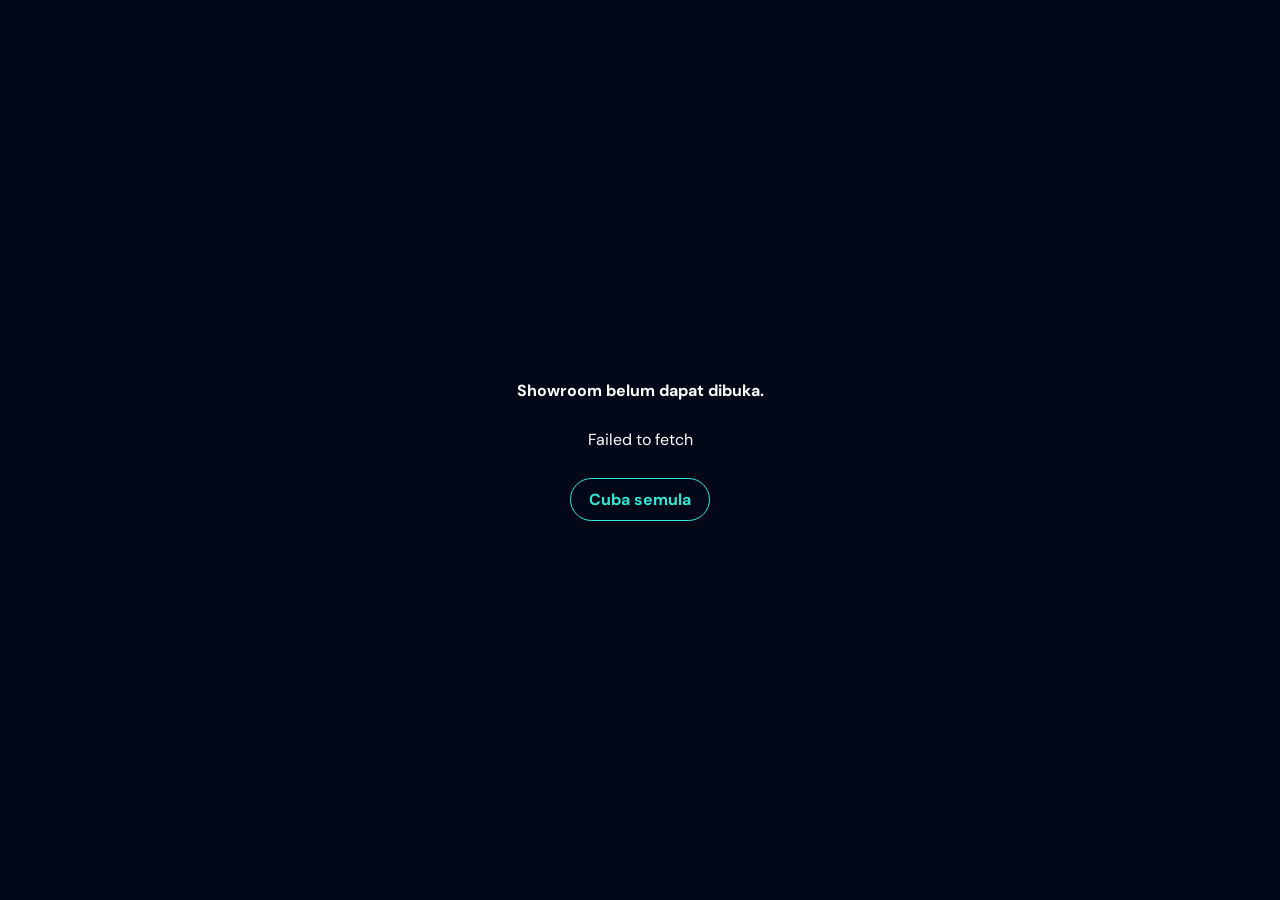
<file: index.html>
<!doctype html>
<html lang="ms">
<head>
  <meta charset="UTF-8">
  <meta name="viewport" content="width=device-width, initial-scale=1">
  <meta name="description" content="Showroom pilihan produk viral daripada Viral Picks MY.">
  <meta name="theme-color" content="#020817">
  <meta name="apple-mobile-web-app-capable" content="yes">
  <meta name="apple-mobile-web-app-status-bar-style" content="black-translucent">
  <meta name="apple-mobile-web-app-title" content="Viral Picks">
  <title>Viral Picks MY | Showroom</title>
  <link rel="manifest" href="app.webmanifest?v=5">
  <link rel="apple-touch-icon" href="assets/icon-192.png">
  <link rel="icon" href="data:image/svg+xml,%3Csvg xmlns='http://www.w3.org/2000/svg' viewBox='0 0 64 64'%3E%3Crect rx='16' width='64' height='64' fill='%23020817'/%3E%3Cpath d='M15 33 27 45 50 18' fill='none' stroke='%23caff21' stroke-width='9' stroke-linecap='round' stroke-linejoin='round'/%3E%3C/svg%3E">
  <link rel="preconnect" href="https://fonts.googleapis.com">
  <link rel="preconnect" href="https://fonts.gstatic.com" crossorigin>
  <link href="https://fonts.googleapis.com/css2?family=DM+Sans:opsz,wght@9..40,400;9..40,500;9..40,600;9..40,700&display=swap" rel="stylesheet">
  <link rel="stylesheet" href="showroom.css?v=5">
</head>
<body>
  <main id="app" class="app-shell"><p class="loading-screen">Sedang membuka showroom…</p></main>
  <script src="config.js?v=3"></script>
  <script src="legacy-images.js?v=4"></script>
  <script src="pwa.js?v=6"></script>
  <script type="module" src="showroom.js?v=5"></script>
</body>
</html>
</file>
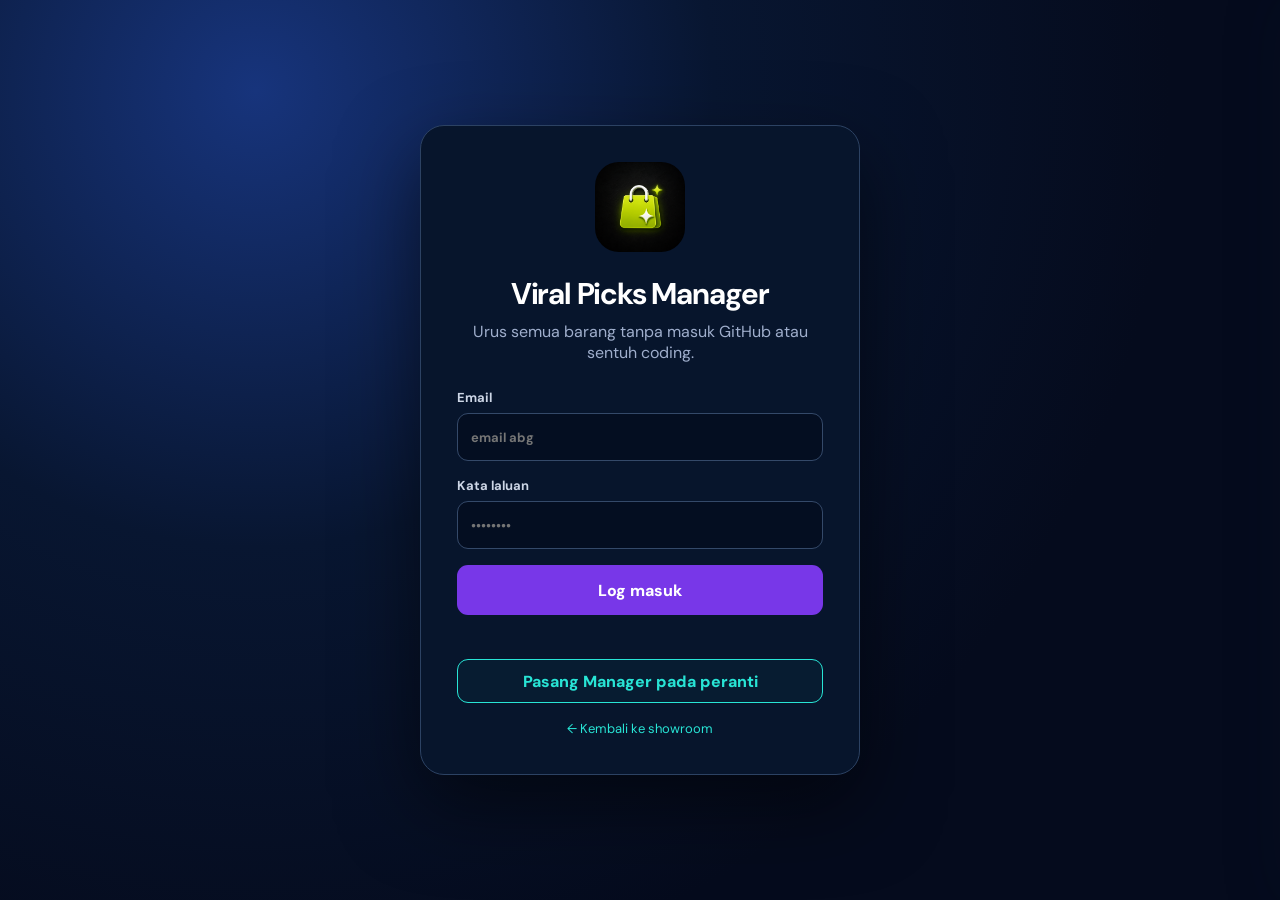
<file: manager.html>
<!doctype html>
<html lang="ms">
<head>
  <meta charset="utf-8">
  <meta name="viewport" content="width=device-width, initial-scale=1">
  <meta name="theme-color" content="#050b1d">
  <meta name="robots" content="noindex,nofollow">
  <meta name="apple-mobile-web-app-capable" content="yes">
  <meta name="apple-mobile-web-app-title" content="VP Manager">
  <title>Viral Picks Manager</title>
  <link rel="manifest" href="manager.webmanifest?v=9">
  <link rel="apple-touch-icon" href="assets/icon-192.png">
  <link rel="preconnect" href="https://fonts.googleapis.com">
  <link rel="preconnect" href="https://fonts.gstatic.com" crossorigin>
  <link href="https://fonts.googleapis.com/css2?family=DM+Sans:wght@400;500;600;700;800&display=swap" rel="stylesheet">
  <link rel="stylesheet" href="styles.css?v=9">
</head>
<body class="manager-body">
  <div class="manager-login" id="login-screen">
    <div class="login-card">
      <img class="login-logo" src="https://mohdnurfaiz90.github.io/viral-picks-my/assets/viral-picks-profile.png" alt="Viral Picks MY">
      <h1>Viral Picks Manager</h1>
      <p>Urus semua barang tanpa masuk GitHub atau sentuh coding.</p>
      <form id="login-form">
        <label>Email<input id="login-email" type="email" autocomplete="username" required placeholder="email abg"></label>
        <label>Kata laluan<input id="login-password" type="password" autocomplete="current-password" required placeholder="••••••••"></label>
        <button type="submit">Log masuk</button>
      </form>
      <button class="demo-entry hidden" id="demo-entry">Buka pratonton Manager</button>
      <p class="login-note" id="login-note"></p>
      <button class="install-manager-button" type="button" data-install-app>Pasang Manager pada peranti</button>
      <a href="index.html">← Kembali ke showroom</a>
    </div>
  </div>

  <div class="manager-app hidden" id="manager-app">
    <aside class="manager-sidebar">
      <div class="manager-brand">
        <img src="https://mohdnurfaiz90.github.io/viral-picks-my/assets/viral-picks-profile.png" alt="">
        <strong>Viral Picks <span>MY</span></strong>
      </div>
      <nav>
        <button class="active" data-nav="products">▣ <span>Semua barang</span></button>
        <a href="index.html" target="_blank" rel="noopener">↗ <span>Lihat showroom</span></a>
      </nav>
      <div class="manager-user">
        <div class="user-avatar">VP</div>
        <div><strong>Manager</strong><small id="manager-email">Viral Picks MY</small></div>
        <button id="logout-button" title="Log keluar">↪</button>
      </div>
    </aside>

    <main class="manager-main">
      <header class="manager-topbar">
        <div><h1>Viral Picks Manager</h1><p>Urus semua barang dengan mudah.</p></div>
        <div class="manager-top-actions"><button class="manager-install-top" type="button" data-install-app>Pasang Manager</button><a href="index.html" target="_blank" rel="noopener">Lihat showroom ↗</a><button class="primary-button" id="add-product">＋ Tambah barang</button></div>
      </header>

      <div class="demo-banner hidden" id="demo-banner"><strong>Mod pratonton setempat.</strong> Perubahan hanya nampak pada peranti ini sehingga storan online diaktifkan.</div>

      <section class="manager-controls">
        <div class="manager-tabs" id="manager-tabs">
          <button class="active" data-platform="Semua">Semua</button>
          <button data-platform="Shopee">Shopee</button>
          <button data-platform="TikTok Shop">TikTok Shop</button>
        </div>
        <label class="manager-search"><span>⌕</span><input id="manager-search" type="search" placeholder="Cari barang"></label>
        <div class="manager-count"><strong id="manager-count">0</strong><span>Produk</span></div>
      </section>

      <section class="product-table-wrap">
        <div class="product-table-head"><span>Produk</span><span>Platform</span><span>Kategori</span><span>Status</span><span>Tindakan</span></div>
        <div id="manager-list"></div>
        <div class="manager-empty hidden" id="manager-empty">Belum ada barang dalam pilihan ini.</div>
      </section>
    </main>
  </div>

  <div class="drawer-backdrop hidden" id="drawer-backdrop"></div>
  <aside class="product-drawer" id="product-drawer" aria-hidden="true">
    <header><div><h2 id="drawer-title">Tambah barang</h2><p id="drawer-subtitle">Tampal link sahaja. Sistem akan cuba isi selebihnya.</p></div><button id="close-drawer" aria-label="Tutup">×</button></header>
    <form id="product-form" novalidate>
      <input id="product-id" type="hidden">
      <div class="smart-link-box">
        <label>Link produk Shopee atau TikTok<input id="product-link" type="url" required placeholder="Tampal link produk di sini..."></label>
        <button type="button" class="smart-fetch-button" id="fetch-product">Cari maklumat automatik</button>
        <div class="smart-fetch-status" id="fetch-status" role="status">Nama, gambar, platform dan kategori akan diisi secara automatik.</div>
      </div>
      <button class="manual-details-toggle" id="manual-details-toggle" type="button">Lihat / ubah maklumat produk</button>
      <div class="autofill-details hidden" id="autofill-details">
        <label>Nama barang<input id="product-name" required maxlength="500" placeholder="Nama produk"></label>
        <div class="form-pair">
          <label>Platform<select id="product-platform" required><option value="Shopee">Shopee</option><option value="TikTok Shop">TikTok Shop</option></select></label>
          <label>Kategori<input id="product-category" required list="category-options" placeholder="Makanan & Minuman"><datalist id="category-options"><option value="Perfume & Wangian Peribadi"><option value="Suplemen & Kesihatan"><option value="Makanan & Minuman"><option value="Beauty, Skincare & Penjagaan Diri"><option value="Home & Living"><option value="Automotif"><option value="Fashion, Outdoor & Aksesori"><option value="Elektronik, Kipas & Gadget"><option value="Beg & Aksesori Wanita"><option value="Lain-lain"></datalist></label>
        </div>
        <fieldset class="image-fieldset">
          <legend>Gambar barang</legend>
          <div class="image-tabs"><button type="button" class="active" data-image-mode="upload">Upload gambar</button><button type="button" data-image-mode="url">Tampal link gambar</button></div>
          <div class="upload-zone" id="upload-zone">
            <input id="product-file" type="file" accept="image/jpeg,image/png,image/webp">
            <div class="upload-icon">▧</div><strong>Pilih gambar barang</strong><span>JPG, PNG atau WEBP · maksimum 5MB</span>
          </div>
          <label class="image-url-field hidden" id="image-url-field">Link gambar<input id="product-image-url" type="url" placeholder="https://..."></label>
          <div class="image-preview hidden" id="image-preview"><img alt="Pratonton gambar"><button type="button" id="remove-image">Buang gambar</button></div>
        </fieldset>
      </div>
      <label class="visibility-toggle"><input id="product-active" type="checkbox" checked><span><strong>Paparkan dalam showroom</strong><small>Matikan untuk sorok sementara.</small></span></label>
      <footer><button type="button" class="secondary-button" id="cancel-product">Batal</button><button type="submit" class="primary-button" id="save-product">Simpan barang</button></footer>
    </form>
  </aside>

  <div class="confirm-modal hidden" id="confirm-modal">
    <div><h2>Buang barang ini?</h2><p>Barang akan dipadam daripada showroom dan Manager.</p><footer><button class="secondary-button" id="cancel-delete">Batal</button><button class="danger-button" id="confirm-delete">Ya, buang</button></footer></div>
  </div>
  <div class="toast" id="toast" role="status"></div>
  <script src="config.js?v=2"></script>
  <script src="legacy-images.js?v=4"></script>
  <script src="pwa.js?v=10"></script>
  <script type="module" src="manager.js?v=11"></script>
</body>
</html>
</file>
<file: showroom.css>
:root {
  --navy-950: #020613;
  --navy-900: #03102a;
  --navy-850: #071936;
  --navy-800: #0a2146;
  --ink: #f8fbff;
  --cream: #fff0d2;
  --muted: #aebbd1;
  --cyan: #21ead6;
  --lime: #caff21;
  --violet: #a45cff;
  --pink: #e74ca9;
  --orange: #ff4b1f;
  --line: rgba(125, 151, 223, .28);
  --panel: rgba(4, 17, 44, .82);
  --shadow: 0 30px 80px rgba(0, 0, 0, .48);
  --font: "DM Sans", system-ui, -apple-system, BlinkMacSystemFont, "Segoe UI", sans-serif;
}

* { box-sizing: border-box; }
.loading-screen,
.load-error { min-height: 100vh; display: grid; place-content: center; gap: 12px; padding: 24px; color: #fff; text-align: center; background: #020817; }
.load-error button { justify-self: center; border: 1px solid #35e7d4; border-radius: 999px; padding: 10px 18px; color: #35e7d4; background: transparent; font: inherit; font-weight: 700; cursor: pointer; }
.home-footer a { color: inherit; text-underline-offset: 3px; }
.home-footer span { margin: 0 6px; }
.install-app-button { display: inline-flex; align-items: center; justify-content: center; gap: .55rem; min-height: 3.15rem; margin-top: 1.1rem; padding: .65rem 1.15rem; border: 1px solid rgba(202,255,33,.72); border-radius: 999px; color: var(--lime); background: rgba(7,25,54,.82); box-shadow: 0 0 22px rgba(202,255,33,.1); font: inherit; font-size: .88rem; font-weight: 800; cursor: pointer; }
.install-app-button:hover { color: #071329; background: var(--lime); }
.install-app-button span { font-size: 1.25rem; line-height: 1; }
.install-help-dialog { width: min(calc(100% - 2rem), 26rem); padding: 0; border: 1px solid rgba(33,234,214,.45); border-radius: 1.5rem; color: #fff; background: #07152d; box-shadow: var(--shadow); }
.install-help-dialog::backdrop { background: rgba(0,5,18,.76); backdrop-filter: blur(5px); }
.install-help-content { padding: 1.6rem; text-align: center; }
.install-help-content img { width: 4.7rem; height: 4.7rem; border: 2px solid var(--cyan); border-radius: 1.25rem; object-fit: cover; }
.install-help-content h2 { margin: .9rem 0 .45rem; color: var(--cream); font-size: 1.35rem; }
.install-help-content p { margin: 0; color: var(--muted); line-height: 1.6; }
.install-help-content button { min-height: 2.8rem; margin-top: 1.2rem; padding: .55rem 1.2rem; border: 0; border-radius: 999px; color: #031329; background: var(--lime); font: inherit; font-weight: 800; cursor: pointer; }
.image-placeholder { width: 100%; height: 100%; display: grid; place-items: center; color: #caff21; background: radial-gradient(circle at 30% 20%, #183b65, #071329 68%); font-size: 13px; font-weight: 800; letter-spacing: .12em; }
html { min-width: 320px; color-scheme: dark; background: var(--navy-950); }
body { min-width: 320px; min-height: 100vh; margin: 0; color: var(--ink); font-family: var(--font); background: var(--navy-950); }
body::before { position: fixed; z-index: -3; inset: 0; content: ""; background: radial-gradient(circle at 15% 0%, rgba(18, 132, 186, .2), transparent 34rem), radial-gradient(circle at 92% 35%, rgba(139, 56, 229, .2), transparent 32rem), linear-gradient(145deg, #020613 0%, #041737 54%, #020818 100%); }
body::after { position: fixed; z-index: -2; inset: 0; content: ""; pointer-events: none; opacity: .3; background-image: radial-gradient(circle, rgba(66, 174, 220, .55) 1px, transparent 1.5px); background-size: 26px 26px; mask-image: linear-gradient(110deg, #000 0, transparent 22%, transparent 78%, #000 100%); }
button, input { font: inherit; }
button { cursor: pointer; }
a { color: inherit; }
.app-shell { width: 100%; min-height: 100vh; }

/* Home showroom */
.home { position: relative; isolation: isolate; width: min(calc(100% - 2rem), 92rem); min-height: calc(100vh - 2rem); margin: 1rem auto; padding: clamp(1.25rem, 3vw, 3.25rem); overflow: hidden; border: 1px solid rgba(130, 145, 222, .42); border-radius: 2rem; background: linear-gradient(145deg, rgba(4, 20, 50, .98), rgba(2, 11, 31, .97)); box-shadow: inset 0 1px rgba(255,255,255,.08), var(--shadow); }
.home::before { position: absolute; z-index: -2; top: -16rem; left: -14rem; width: 32rem; height: 44rem; border: 3rem solid rgba(22, 225, 204, .78); border-right-color: rgba(190, 255, 32, .88); border-bottom-color: rgba(123, 73, 255, .76); border-radius: 48%; content: ""; opacity: .55; transform: rotate(25deg); filter: drop-shadow(0 0 16px rgba(35,226,213,.14)); }
.home::after { position: absolute; z-index: -2; right: -12rem; bottom: -17rem; width: 46rem; height: 22rem; border: 1.6rem solid rgba(123, 73, 255, .55); border-top-color: rgba(35, 226, 213, .52); border-radius: 50%; content: ""; transform: rotate(-12deg); }
.leaf { position: absolute; z-index: -1; width: 22rem; height: 22rem; border: 1px solid rgba(33, 234, 214, .12); border-radius: 65% 0 65% 0; transform: rotate(35deg); }
.leaf::before, .leaf::after { position: absolute; inset: 11% 48%; width: 1px; content: ""; background: rgba(33, 234, 214, .13); transform: rotate(35deg); }
.leaf::after { inset: 50% 12%; width: auto; height: 1px; }
.leaf-left { left: 2%; bottom: 5%; }.leaf-right { top: 2%; right: 4%; border-color: rgba(164,92,255,.16); transform: rotate(210deg); }
.home-main { display: grid; grid-template-columns: minmax(0, 1.02fr) minmax(24rem, .98fr); min-height: min(67vh, 46rem); gap: 1.25rem; align-items: center; }
.hero-copy { z-index: 2; max-width: 42rem; padding-left: clamp(0rem, 4vw, 5rem); }
.profile-mark { display: inline-grid; width: clamp(6.2rem, 9vw, 8.4rem); aspect-ratio: 1; padding: .28rem; place-items: center; border-radius: 50%; background: linear-gradient(135deg, var(--violet), var(--cyan), var(--lime)); box-shadow: 0 0 28px rgba(33,234,214,.18), 0 0 46px rgba(164,92,255,.14); }
.profile-mark img { width: 100%; height: 100%; padding: .24rem; border-radius: inherit; object-fit: cover; background: #060b16; }
.brand-title { margin: 1.5rem 0 .45rem; font-size: clamp(3rem, 6.4vw, 6.3rem); line-height: .96; letter-spacing: -.075em; }
.brand-title .plain { color: #fff; }.brand-title .gradient { margin-left: .12em; color: transparent; background: linear-gradient(95deg, var(--lime), var(--cyan) 42%, var(--violet) 78%, var(--pink)); -webkit-background-clip: text; background-clip: text; }
.title-stroke { display: block; width: 11rem; height: .45rem; margin: .75rem 0 1.55rem 10rem; border-radius: 100%; background: linear-gradient(90deg, var(--violet), var(--cyan)); transform: rotate(-4deg); }
.hero-lead { max-width: 34rem; margin: 0; color: var(--cream); font-size: clamp(1.25rem, 2vw, 1.85rem); font-weight: 700; line-height: 1.35; }
.platform-list { display: grid; grid-template-columns: 1fr 1fr; gap: 1rem; margin-top: 2.2rem; }
.platform-button { display: grid; grid-template-columns: 3.2rem minmax(0,1fr) 2.7rem; align-items: center; min-height: 6.5rem; gap: .7rem; padding: .8rem 1rem; border: 2px solid var(--cyan); border-radius: 1.35rem; color: #fff; text-align: left; background: rgba(1,7,16,.88); box-shadow: 0 0 24px rgba(33,234,214,.15), inset 0 1px rgba(255,255,255,.06); transition: transform 180ms ease, box-shadow 180ms ease, border-color 180ms ease; }
.platform-button[data-platform="shopee"] { border-color: #ff7351; background: linear-gradient(110deg, #cb2e10, var(--orange)); box-shadow: 0 0 26px rgba(255,75,31,.2), inset 0 1px rgba(255,255,255,.2); }
.platform-button:hover { border-color: #fff; box-shadow: 0 0 38px rgba(33,234,214,.3); transform: translateY(-4px) scale(1.01); }
.platform-button[data-platform="shopee"]:hover { box-shadow: 0 0 38px rgba(255,75,31,.32); }
.platform-icon { display: grid; width: 3.1rem; aspect-ratio: 1; place-items: center; color: #fff; }
.platform-icon svg { width: 2.5rem; height: 2.5rem; }
.platform-label { display: block; font-size: clamp(1.05rem, 1.5vw, 1.48rem); font-weight: 800; letter-spacing: -.035em; white-space: nowrap; }
.platform-note { display: block; margin-top: .18rem; color: var(--muted); font-size: .78rem; font-weight: 500; }
.platform-button[data-platform="shopee"] .platform-note { color: rgba(255,255,255,.78); }
.chevron { display: grid; width: 2.55rem; aspect-ratio: 1; place-items: center; border-radius: 50%; color: #03202b; background: var(--cyan); font-size: 2rem; font-weight: 500; line-height: 1; }
.platform-button[data-platform="shopee"] .chevron { color: var(--orange); background: #fff; }
.hero-visual { position: relative; align-self: stretch; min-height: 34rem; }
.hero-visual img { position: absolute; top: 50%; right: -9%; width: min(58vw, 60rem); max-width: none; transform: translateY(-50%); mix-blend-mode: screen; filter: drop-shadow(0 26px 30px rgba(0,0,0,.45)); }
.spark { position: absolute; z-index: 2; color: var(--lime); font-size: 2rem; text-shadow: 0 0 16px currentColor; }.spark-a { top: 12%; left: 3%; }.spark-b { top: 28%; right: 6%; color: var(--violet); }.spark-c { bottom: 19%; left: 13%; color: var(--cyan); }
.guide { position: relative; margin-top: .5rem; padding: 2rem 1rem .6rem; border-top: 1px solid rgba(111,127,210,.35); }
.guide h2 { margin: 0 0 1.8rem; color: var(--cream); text-align: center; font-size: clamp(1.25rem, 2.2vw, 1.8rem); }
.guide-grid { display: grid; grid-template-columns: repeat(3, 1fr); max-width: 58rem; margin: auto; gap: 2rem; }
.guide-item { position: relative; text-align: center; }
.guide-item:not(:last-child)::after { position: absolute; top: 2.9rem; left: calc(50% + 3.5rem); width: calc(100% - 7rem); border-top: 2px dashed var(--cyan); content: ""; opacity: .7; }
.guide-item:nth-child(2)::after { border-color: var(--violet); }
.guide-icon { display: grid; width: 6.2rem; aspect-ratio: 1; margin: 0 auto .8rem; place-items: center; border: 1px solid rgba(117,140,209,.35); border-radius: 50%; color: var(--lime); background: rgba(10,28,64,.78); box-shadow: inset 0 1px rgba(255,255,255,.08); }
.guide-icon svg { width: 3rem; height: 3rem; fill: none; stroke: currentColor; stroke-linecap: round; stroke-linejoin: round; stroke-width: 1.8; }
.guide-item:nth-child(2) .guide-icon, .guide-item:nth-child(2) strong { color: var(--violet); }.guide-item:nth-child(3) .guide-icon, .guide-item:nth-child(3) strong { color: var(--lime); }.guide-item:first-child strong { color: var(--cyan); }
.guide-item strong { display: block; font-size: 1.05rem; }.guide-item p { max-width: 13rem; margin: .35rem auto 0; color: var(--muted); font-size: .82rem; line-height: 1.45; }
.home-footer { margin: 1.6rem 0 0; color: #7182a7; text-align: center; font-size: .78rem; }

/* Inner catalogue */
.catalogue { position: relative; isolation: isolate; width: min(calc(100% - 2rem), 92rem); min-height: calc(100vh - 2rem); margin: 1rem auto; overflow: hidden; border: 1px solid rgba(130,145,222,.4); border-radius: 2rem; background: linear-gradient(145deg, rgba(4,20,50,.98), rgba(2,11,31,.98)); box-shadow: var(--shadow); }
.catalogue::before { position: absolute; z-index: -1; top: -12rem; right: -10rem; width: 31rem; aspect-ratio: 1; border: 2rem solid rgba(164,92,255,.15); border-radius: 45%; content: ""; transform: rotate(24deg); }
.catalogue-top { display: flex; align-items: center; justify-content: space-between; gap: 1rem; padding: 1.1rem 1.5rem; border-bottom: 1px solid var(--line); background: rgba(3,12,32,.75); backdrop-filter: blur(14px); }
.mini-brand { display: flex; align-items: center; gap: .75rem; }.mini-brand img { width: 3rem; height: 3rem; padding: .12rem; border: 2px solid var(--cyan); border-radius: 50%; object-fit: cover; }.mini-brand strong { font-size: 1.05rem; }.mini-brand span { display: block; color: var(--muted); font-size: .72rem; }
.back-button { display: inline-flex; align-items: center; gap: .55rem; padding: .7rem .95rem; border: 1px solid var(--line); border-radius: 999px; color: #fff; background: rgba(255,255,255,.04); font-weight: 700; }.back-button:hover { border-color: var(--cyan); color: var(--cyan); }.back-button svg { width: 1.25rem; height: 1.25rem; fill: none; stroke: currentColor; stroke-width: 2; }
.catalogue-body { display: grid; grid-template-columns: 17rem minmax(0,1fr); }
.sidebar { padding: 2rem 1.2rem; border-right: 1px solid var(--line); background: rgba(3,11,30,.5); }
.sidebar h2 { margin: 0 0 1rem; color: var(--cream); font-size: 1rem; text-transform: uppercase; letter-spacing: .12em; }
.category-list { display: grid; gap: .55rem; }
.category-button { display: flex; align-items: center; width: 100%; gap: .7rem; padding: .78rem .8rem; border: 1px solid transparent; border-radius: .8rem; color: var(--muted); text-align: left; background: transparent; transition: all 160ms ease; }
.category-button:hover { color: #fff; background: rgba(255,255,255,.045); }.category-button[aria-pressed="true"] { border-color: rgba(33,234,214,.6); color: var(--cyan); background: rgba(33,234,214,.09); box-shadow: 0 0 20px rgba(33,234,214,.08); }
.shopee-theme .category-button[aria-pressed="true"] { border-color: rgba(255,75,31,.72); color: #ff8c6f; background: rgba(255,75,31,.1); }
.category-dot { display: grid; width: 1.7rem; aspect-ratio: 1; flex: 0 0 auto; place-items: center; border-radius: 50%; color: currentColor; background: rgba(255,255,255,.06); font-size: .72rem; }
.catalogue-main { min-width: 0; padding: clamp(1.4rem, 3.2vw, 3rem); }
.catalogue-heading { display: grid; grid-template-columns: minmax(0,1fr) auto; align-items: end; gap: 1.5rem; }
.eyebrow { margin: 0 0 .55rem; color: var(--cyan); font-size: .76rem; font-weight: 800; letter-spacing: .16em; text-transform: uppercase; }.shopee-theme .eyebrow { color: #ff8c6f; }
.catalogue-heading h1 { margin: 0; font-size: clamp(2.3rem, 5vw, 4.7rem); line-height: .98; letter-spacing: -.065em; }.catalogue-heading h1 span { color: transparent; background: linear-gradient(95deg, var(--lime), var(--cyan), var(--violet)); -webkit-background-clip: text; background-clip: text; }.shopee-theme .catalogue-heading h1 span { background: linear-gradient(95deg, #ffbe39, #ff5a25, #ff87b7); -webkit-background-clip: text; background-clip: text; }
.catalogue-heading p { max-width: 44rem; margin: .85rem 0 0; color: var(--muted); line-height: 1.55; }.product-count { display: grid; width: 7rem; aspect-ratio: 1; place-items: center; border: 1px solid rgba(33,234,214,.45); border-radius: 50%; color: var(--cyan); background: rgba(33,234,214,.06); text-align: center; }.product-count strong { display: block; font-size: 1.8rem; line-height: 1; }.product-count small { display: block; margin-top: .25rem; color: var(--muted); font-size: .68rem; text-transform: uppercase; }.shopee-theme .product-count { border-color: rgba(255,75,31,.5); color: #ff8c6f; }
.search-block { margin-top: 2rem; }.search-block label { display: block; margin-bottom: .65rem; color: var(--cream); font-weight: 700; }
.search-field { display: flex; align-items: center; gap: .85rem; min-height: 4.3rem; padding: 0 1.1rem; border: 1px solid rgba(33,234,214,.7); border-radius: 1rem; background: rgba(2,8,22,.8); box-shadow: 0 0 25px rgba(33,234,214,.07); }.shopee-theme .search-field { border-color: rgba(255,75,31,.72); box-shadow: 0 0 25px rgba(255,75,31,.07); }.search-field:focus-within { box-shadow: 0 0 0 4px rgba(33,234,214,.12); }.shopee-theme .search-field:focus-within { box-shadow: 0 0 0 4px rgba(255,75,31,.14); }
.search-icon { display: grid; color: var(--lime); }.search-icon svg { width: 1.55rem; height: 1.55rem; fill: none; stroke: currentColor; stroke-width: 2; }.search-field input { width: 100%; height: 4rem; border: 0; outline: 0; color: #fff; background: transparent; }.search-field input::placeholder { color: #70809f; }
.result-summary { margin: 1rem 0; color: var(--muted); font-size: .86rem; }
.table-wrap { overflow: hidden; border: 1px solid var(--line); border-radius: 1.2rem; background: rgba(2,9,24,.65); }.product-table { width: 100%; border-collapse: collapse; }.product-table th { padding: .95rem 1rem; color: #8192b2; text-align: left; background: rgba(255,255,255,.035); font-size: .72rem; letter-spacing: .1em; text-transform: uppercase; }.product-table td { padding: 1rem; border-top: 1px solid rgba(117,139,204,.15); vertical-align: middle; }.product-table tbody tr:hover { background: rgba(33,234,214,.035); }
.number-chip { display: grid; width: 2.5rem; aspect-ratio: 1; place-items: center; border: 1px solid rgba(33,234,214,.36); border-radius: .7rem; color: var(--cyan); background: rgba(33,234,214,.06); font-weight: 800; }.shopee-theme .number-chip { border-color: rgba(255,75,31,.45); color: #ff8c6f; }
.product-info { display: flex; align-items: center; min-width: 0; gap: 1rem; }.product-image { width: 7.25rem; height: 7.25rem; flex: 0 0 7.25rem; overflow: hidden; border: 1px solid rgba(255,255,255,.11); border-radius: 1rem; background: #fff; }.product-image img { width: 100%; height: 100%; object-fit: contain; }.product-name { display: -webkit-box; overflow: hidden; color: #fff; font-size: 1rem; font-weight: 700; line-height: 1.4; -webkit-box-orient: vertical; -webkit-line-clamp: 3; }.product-sub { display: block; margin-top: .35rem; color: #8392ae; font-size: .78rem; }
.view-product { display: inline-flex; min-height: 2.75rem; align-items: center; justify-content: center; padding: .45rem .85rem; border: 1px solid var(--cyan); border-radius: .75rem; color: var(--cyan); font-weight: 800; text-decoration: none; white-space: nowrap; transition: all 160ms ease; }.view-product:hover { color: #01101c; background: var(--cyan); box-shadow: 0 0 20px rgba(33,234,214,.25); }.shopee-theme .view-product { border-color: #ff7756; color: #ff8c6f; }.shopee-theme .view-product:hover { color: #fff; background: var(--orange); }
.empty-state { padding: 4rem 1rem !important; color: var(--muted); text-align: center; }.empty-state strong { display: block; margin-bottom: .5rem; color: #fff; font-size: 1.2rem; }
.help-note { display: flex; align-items: flex-start; gap: 1rem; margin-top: 1.3rem; padding: 1.15rem; border: 1px solid rgba(164,92,255,.3); border-radius: 1rem; background: rgba(164,92,255,.055); }.help-icon { display: grid; width: 2.5rem; aspect-ratio: 1; flex: 0 0 auto; place-items: center; border-radius: 50%; color: #081229; background: linear-gradient(135deg, var(--cyan), var(--lime)); font-weight: 900; }.help-note h2 { margin: .05rem 0 .3rem; color: var(--cream); font-size: 1rem; }.help-note p { margin: 0; color: var(--muted); font-size: .86rem; line-height: 1.5; }.help-note strong { color: var(--cyan); }

button:focus-visible, a:focus-visible, input:focus-visible { outline: 3px solid var(--lime); outline-offset: 4px; }

@media (max-width: 1040px) {
  .home-main { grid-template-columns: minmax(0,1fr) minmax(19rem,.8fr); }.hero-copy { padding-left: 0; }.hero-visual img { right: -23%; width: 64rem; }.platform-list { grid-template-columns: 1fr; max-width: 31rem; }.catalogue-body { grid-template-columns: 14rem minmax(0,1fr); }.product-table th:nth-child(3), .product-table td:nth-child(3) { display: none; }
}

@media (min-width: 1041px) and (max-width: 1320px) {
  .platform-button { grid-template-columns: 2.7rem minmax(0,1fr) 2.25rem; padding-inline: .7rem; }
  .platform-icon { width: 2.65rem; }
  .platform-label { font-size: 1rem; }
  .platform-note { font-size: .7rem; }
  .chevron { width: 2.2rem; font-size: 1.7rem; }
}

@media (max-width: 760px) {
  .home, .catalogue { width: calc(100% - .75rem); min-height: calc(100vh - .75rem); margin: .375rem auto; border-radius: 1.55rem; }.home { padding: 1.35rem 1rem 1.2rem; }.home::before { top: -25rem; left: -21rem; opacity: .36; }.home::after { right: -26rem; bottom: -12rem; opacity: .35; }.leaf { width: 15rem; height: 15rem; }.home-main { display: flex; min-height: 0; flex-direction: column; gap: 0; }.hero-copy { width: 100%; text-align: center; }.profile-mark { width: 6.35rem; }.brand-title { margin-top: 1rem; font-size: clamp(2.65rem, 13.5vw, 4rem); }.title-stroke { width: 7rem; height: .28rem; margin: .55rem auto 1rem; }.hero-lead { max-width: 21rem; margin-inline: auto; font-size: 1.05rem; }.platform-list { gap: .75rem; margin-top: 1.4rem; }.platform-button { min-height: 4.8rem; grid-template-columns: 2.7rem minmax(0,1fr) 2.2rem; border-radius: 1rem; }.platform-icon { width: 2.6rem; }.platform-icon svg { width: 2.1rem; height: 2.1rem; }.platform-label { font-size: 1.15rem; }.platform-note { display: none; }.chevron { width: 2.15rem; font-size: 1.65rem; }.hero-visual { width: 100%; min-height: 16rem; margin-top: .35rem; }.hero-visual img { top: 45%; right: -16%; width: 42rem; }.spark-a { top: 12%; left: 8%; }.spark-b { right: 7%; }.guide { margin-top: -.5rem; padding: 1.1rem 0 .2rem; }.guide h2 { margin-bottom: 1.2rem; font-size: 1.1rem; }.guide-grid { gap: .25rem; }.guide-icon { width: 3.55rem; margin-bottom: .5rem; }.guide-icon svg { width: 1.8rem; height: 1.8rem; }.guide-item:not(:last-child)::after { top: 1.75rem; left: calc(50% + 2.1rem); width: calc(100% - 4.2rem); }.guide-item p { display: none; }.guide-item strong { font-size: .82rem; }.home-footer { margin-top: 1.2rem; }
  .catalogue-top { padding: .85rem; }.mini-brand img { width: 2.55rem; height: 2.55rem; }.mini-brand span { display: none; }.back-button { padding: .6rem .75rem; font-size: .78rem; }.catalogue-body { display: block; }.sidebar { padding: .9rem; border: 0; border-bottom: 1px solid var(--line); }.sidebar h2 { margin-bottom: .65rem; font-size: .74rem; }.category-list { display: flex; gap: .45rem; padding-bottom: .2rem; overflow-x: auto; scrollbar-width: thin; }.category-button { width: auto; min-width: max-content; padding: .6rem .72rem; }.category-dot { width: 1.45rem; }.catalogue-main { padding: 1.2rem .9rem 2rem; }.catalogue-heading { grid-template-columns: 1fr; }.catalogue-heading h1 { font-size: 2.5rem; }.catalogue-heading p { font-size: .88rem; }.product-count { display: none; }.search-block { margin-top: 1.25rem; }.search-field { min-height: 3.7rem; }.search-field input { height: 3.5rem; }.table-wrap { border: 0; overflow: visible; background: transparent; }.product-table, .product-table tbody, .product-table tr, .product-table td { display: block; width: 100%; }.product-table thead { display: none; }.product-table tbody { display: grid; gap: .8rem; }.product-table tr { position: relative; padding: .75rem; border: 1px solid var(--line); border-radius: 1rem; background: rgba(2,9,24,.72); }.product-table td { padding: 0; border: 0; }.product-table td:first-child { position: absolute; z-index: 2; top: .45rem; left: .45rem; width: auto; }.number-chip { width: 2rem; border-radius: .55rem; background: rgba(2,10,26,.9); font-size: .75rem; }.product-info { display: grid; grid-template-columns: 7.5rem minmax(0,1fr); gap: .8rem; }.product-image { width: 7.5rem; height: 7.5rem; }.product-name { font-size: .9rem; -webkit-line-clamp: 4; }.product-table td:last-child { margin-top: .65rem; }.view-product { width: 100%; }.help-note { margin-top: 1rem; }
}

@media (prefers-reduced-motion: reduce) { *, *::before, *::after { scroll-behavior: auto !important; transition-duration: .01ms !important; } }
</file>
<file: styles.css>
:root{--navy:#050b1d;--navy-2:#09142f;--ink:#10182b;--muted:#687189;--line:#e4e7ef;--white:#fff;--lime:#b9ff22;--cyan:#28e4d5;--purple:#7837e8;--pink:#c748d8;--shopee:#ee4d2d;--success:#138b50;--danger:#d92d20;font-family:"DM Sans",system-ui,sans-serif;color:var(--ink)}*{box-sizing:border-box}body{margin:0}button,input,select{font:inherit}button,a{touch-action:manipulation}.hidden{display:none!important}
.store-body{min-width:320px;background:radial-gradient(circle at 50% -10%,#152866 0,#071129 35%,var(--navy) 65%);color:#fff;min-height:100vh}.store-shell{width:min(100%,720px);margin:auto;padding:32px 26px 20px;min-height:100vh;position:relative}.store-header{padding:18px 0 24px}.brand-lockup{display:flex;align-items:center;gap:18px}.brand-logo{width:92px;height:92px;border-radius:24px;object-fit:cover;box-shadow:0 0 30px #22e4d233}.brand-lockup h1{font-size:clamp(30px,7vw,52px);line-height:1;margin:0 0 10px;letter-spacing:-.045em}.brand-lockup h1 span,.store-footer strong span{color:var(--lime)}.brand-lockup h1 em,.store-footer strong em{font-style:normal;color:var(--pink)}.brand-lockup p{margin:0;color:#c7cfe0;font-size:16px}.store-tools{display:grid;gap:16px}.search-box{height:58px;border:1px solid #7651a8;border-right-color:var(--cyan);border-radius:18px;display:flex;align-items:center;padding:0 18px;background:#060d22;box-shadow:inset 0 0 0 1px #ffffff08}.search-box svg{width:24px;fill:none;stroke:#fff;stroke-width:1.7}.search-box input{flex:1;border:0;outline:0;background:none;color:#fff;font-size:17px;padding:0 12px}.search-box input::placeholder{color:#929bb1}.platform-switch{display:grid;grid-template-columns:.65fr 1fr 1fr;gap:10px}.platform-switch button,.category-rail button{border:1px solid #2b395a;background:#09132d;color:#dce3f3;border-radius:14px;font-weight:700;cursor:pointer}.platform-switch button{height:52px;display:flex;align-items:center;justify-content:center;gap:9px}.platform-switch button.active{border-color:var(--cyan);color:var(--cyan);box-shadow:0 0 20px #28e4d516}.platform-switch button[data-platform="Shopee"].active{border-color:var(--shopee);background:var(--shopee);color:#fff}.platform-dot{display:grid;place-items:center;width:25px;height:25px;border-radius:7px;font-weight:800}.platform-dot.shopee{color:#fff;background:var(--shopee)}.platform-dot.tiktok{color:#fff;background:#06101f;text-shadow:-2px 0 #23dfda,2px 0 #ff3c72}.category-rail{display:flex;gap:9px;overflow-x:auto;padding:2px 0 4px;scrollbar-width:none}.category-rail::-webkit-scrollbar{display:none}.category-rail button{white-space:nowrap;padding:11px 17px}.category-rail button.active{color:var(--cyan);border-color:var(--cyan);background:#08182d}.store-section-head{display:flex;justify-content:space-between;align-items:end;margin:30px 2px 15px}.store-section-head h2{font-size:21px;margin:0}.store-section-head span{color:#9ca7bd;font-size:13px}.product-grid{display:grid;grid-template-columns:repeat(2,minmax(0,1fr));gap:14px}.product-card{min-width:0;border:1px solid #243556;border-radius:18px;background:#081329;overflow:hidden;box-shadow:0 18px 40px #0003;display:flex;flex-direction:column}.product-image{aspect-ratio:1.25;background:#111b31;overflow:hidden}.product-image img{display:block;width:100%;height:100%;object-fit:cover}.product-image .fallback{height:100%;display:grid;place-items:center;color:#53617c;font-size:44px}.product-content{padding:14px;display:flex;flex:1;flex-direction:column}.product-meta{display:flex;align-items:center;gap:8px;color:#acb6cc;font-size:12px;margin-bottom:6px}.product-meta .platform-dot{width:22px;height:22px;font-size:11px}.product-content h3{font-size:16px;line-height:1.3;margin:0 0 14px;color:#fff}.product-link{margin-top:auto;height:42px;border:1px solid var(--cyan);border-radius:11px;color:#fff;display:flex;align-items:center;justify-content:center;text-decoration:none;font-weight:700;font-size:14px;transition:.2s}.product-link:hover{background:var(--cyan);color:#04101d}.empty-state{text-align:center;border:1px dashed #334363;border-radius:22px;padding:44px 20px;margin:14px 0;background:#081329}.empty-icon{font-size:48px;color:var(--cyan)}.empty-state h2{margin:8px 0}.empty-state p{color:#98a4bb}.empty-state button{border:1px solid var(--cyan);background:none;color:#fff;border-radius:11px;padding:11px 24px}.store-footer{text-align:center;color:#929db3;border-top:1px solid #1e2c49;margin-top:42px;padding:28px 0 10px}.store-footer p{margin:0 0 8px}.store-footer strong{display:block;color:#fff;font-size:18px}.store-footer a{display:inline-block;margin-top:22px;color:#6e7890;font-size:12px;text-decoration:none}
.manager-body{background:#f6f7fb;min-width:320px}.manager-login{min-height:100vh;display:grid;place-items:center;padding:24px;background:radial-gradient(circle at 20% 10%,#17347c 0,#081631 35%,#050b1d 70%)}.login-card{width:min(100%,440px);background:#fff;padding:36px;border-radius:24px;box-shadow:0 30px 80px #0008;text-align:center}.login-logo{width:90px;height:90px;object-fit:cover;border-radius:24px}.login-card h1{font-size:30px;letter-spacing:-.04em;margin:17px 0 8px}.login-card>p{color:var(--muted);margin:0 0 26px}.login-card form{display:grid;gap:16px;text-align:left}.login-card label,.product-drawer label{display:grid;gap:7px;font-size:13px;font-weight:700;color:#353d50}.login-card input,.product-drawer input,.product-drawer select{height:48px;border:1px solid #d8dce6;border-radius:11px;padding:0 13px;outline:0;background:#fff}.login-card input:focus,.product-drawer input:focus,.product-drawer select:focus{border-color:var(--purple);box-shadow:0 0 0 3px #7837e81b}.login-card form button,.demo-entry{height:50px;border:0;border-radius:11px;background:var(--purple);color:#fff;font-weight:800;cursor:pointer}.demo-entry{width:100%;margin-top:12px;background:#10182b}.login-note{min-height:20px;color:var(--danger)!important;font-size:13px;margin:12px 0!important}.login-card>a{color:var(--purple);font-size:13px;text-decoration:none}.manager-app{min-height:100vh;display:grid;grid-template-columns:230px 1fr}.manager-sidebar{position:sticky;top:0;height:100vh;background:var(--navy);color:#fff;padding:24px 14px;display:flex;flex-direction:column}.manager-brand{display:flex;align-items:center;gap:10px;padding:0 8px 30px}.manager-brand img{width:44px;height:44px;border-radius:13px;object-fit:cover}.manager-brand strong{font-size:17px}.manager-brand span{color:var(--pink)}.manager-sidebar nav{display:grid;gap:7px}.manager-sidebar nav button,.manager-sidebar nav a{height:48px;border:1px solid transparent;border-radius:11px;background:transparent;color:#dce3f3;display:flex;align-items:center;gap:12px;padding:0 14px;text-align:left;text-decoration:none;font-weight:600;cursor:pointer}.manager-sidebar nav .active{border-color:var(--cyan);color:var(--lime);background:#0a1834}.manager-user{margin-top:auto;border:1px solid #273554;border-radius:14px;padding:11px;display:grid;grid-template-columns:auto 1fr auto;align-items:center;gap:9px}.user-avatar{width:34px;height:34px;border-radius:50%;display:grid;place-items:center;background:#152440;color:var(--lime);font-size:12px;font-weight:800}.manager-user strong,.manager-user small{display:block;max-width:95px;white-space:nowrap;overflow:hidden;text-overflow:ellipsis}.manager-user small{color:#8793ab;font-size:10px;margin-top:2px}.manager-user button{border:0;background:none;color:#a7b1c6;font-size:17px;cursor:pointer}.manager-main{min-width:0;padding:34px clamp(22px,4vw,58px) 60px}.manager-topbar{display:flex;align-items:center;justify-content:space-between;gap:20px;margin-bottom:28px}.manager-topbar h1{font-size:32px;letter-spacing:-.04em;margin:0}.manager-topbar p{color:var(--muted);margin:5px 0 0}.manager-topbar a{color:var(--purple);font-weight:700;text-decoration:none}.demo-banner{padding:12px 16px;border-radius:11px;background:#fff3cf;color:#6b4c00;margin-bottom:18px;font-size:13px}.manager-toolbar{display:grid;grid-template-columns:auto minmax(220px,520px) 160px;gap:14px;align-items:center}.primary-button,.secondary-button,.danger-button{border:0;border-radius:10px;padding:0 18px;height:46px;font-weight:800;cursor:pointer}.primary-button{background:linear-gradient(135deg,#6630db,#8e3eeb);color:#fff;box-shadow:0 9px 20px #7837e82a}.secondary-button{border:1px solid #d6dbe5;background:#fff;color:#30394d}.danger-button{background:var(--danger);color:#fff}.manager-search{height:46px;border:1px solid #dfe3eb;background:#fff;border-radius:10px;display:flex;align-items:center;padding:0 14px}.manager-search span{font-size:22px;color:#737d91}.manager-search input{height:100%;flex:1;border:0;outline:0;padding:0 9px}.manager-count{height:62px;border:1px solid #e0e4ec;background:#fff;border-radius:12px;padding:9px 14px;display:grid;grid-template-columns:1fr auto;align-items:center}.manager-count span{font-size:11px;color:var(--muted)}.manager-count strong{font-size:25px}.manager-tabs{display:flex;gap:4px;margin:22px 0 12px}.manager-tabs button{border:0;background:transparent;border-radius:9px;padding:9px 16px;font-weight:700;color:#687189;cursor:pointer}.manager-tabs button.active{background:#efe8ff;color:var(--purple)}.product-table-wrap{border:1px solid #e1e4eb;border-radius:15px;background:#fff;overflow:hidden}.product-table-head,.manager-row{display:grid;grid-template-columns:minmax(240px,1.4fr) .7fr .8fr .5fr 1fr;gap:16px;align-items:center}.product-table-head{height:48px;padding:0 18px;background:#f7f7fa;color:#596276;font-size:12px;font-weight:800}.manager-row{padding:12px 18px;border-top:1px solid #edf0f4;min-height:79px}.manager-product{display:flex;align-items:center;gap:12px;min-width:0}.manager-product img,.manager-product .no-image{width:54px;height:54px;border-radius:9px;object-fit:cover;background:#edf0f5}.manager-product .no-image{display:grid;place-items:center;color:#8c96a8}.manager-product strong{display:block;white-space:nowrap;overflow:hidden;text-overflow:ellipsis}.manager-product small{display:block;color:#8b94a7;font-size:11px;margin-top:3px}.table-platform{display:flex;align-items:center;gap:7px;font-size:13px}.status-chip{justify-self:start;border-radius:99px;padding:5px 9px;background:#e6f7ec;color:var(--success);font-size:11px;font-weight:800}.status-chip.hidden-status{background:#f0e8ff;color:var(--purple)}.row-actions{display:flex;gap:3px;flex-wrap:wrap}.row-actions button{border:0;background:transparent;padding:6px 7px;color:var(--purple);font-size:12px;font-weight:700;cursor:pointer}.row-actions .delete{color:var(--danger)}.manager-empty{text-align:center;padding:50px;color:var(--muted)}
.drawer-backdrop{position:fixed;inset:0;background:#0b102780;z-index:20}.product-drawer{position:fixed;right:0;top:0;width:min(100%,500px);height:100vh;background:#fff;z-index:21;transform:translateX(105%);transition:transform .25s ease;box-shadow:-18px 0 60px #10182b35;display:flex;flex-direction:column}.product-drawer.open{transform:translateX(0)}.product-drawer>header{display:flex;justify-content:space-between;align-items:flex-start;padding:25px 28px 20px;border-bottom:1px solid #eceef2}.product-drawer h2{font-size:25px;margin:0}.product-drawer header p{margin:4px 0 0;color:var(--muted);font-size:13px}.product-drawer header button{border:0;background:none;font-size:30px;line-height:1;color:#687189;cursor:pointer}.product-drawer form{padding:22px 28px 28px;overflow:auto;display:grid;gap:18px}.form-pair{display:grid;grid-template-columns:1fr 1fr;gap:12px}.image-fieldset{border:0;padding:0;margin:0}.image-fieldset legend{font-size:13px;font-weight:700;margin-bottom:8px}.image-tabs{display:grid;grid-template-columns:1fr 1fr}.image-tabs button{height:41px;border:1px solid #dedfe8;background:#fff;color:#5f687a;cursor:pointer}.image-tabs button:first-child{border-radius:10px 0 0 0}.image-tabs button:last-child{border-radius:0 10px 0 0}.image-tabs button.active{border-color:var(--purple);color:var(--purple);background:#f8f4ff}.upload-zone{position:relative;height:170px;border:1px dashed #b9a0eb;border-top:0;border-radius:0 0 10px 10px;display:flex;align-items:center;justify-content:center;flex-direction:column;gap:5px;color:#6f7890;background:#fbfaff}.upload-zone input{position:absolute;inset:0;width:100%;height:100%;opacity:0;cursor:pointer}.upload-zone strong{color:#383f52}.upload-zone span{font-size:11px}.upload-icon{font-size:30px;color:var(--purple)}.image-url-field{padding:15px;border:1px solid #dedfe8;border-top:0;border-radius:0 0 10px 10px}.image-preview{position:relative;margin-top:10px;border-radius:11px;overflow:hidden;height:160px;background:#edf0f5}.image-preview img{width:100%;height:100%;object-fit:contain}.image-preview button{position:absolute;right:8px;top:8px;border:0;border-radius:8px;background:#fff;color:var(--danger);padding:7px 10px;font-size:11px;font-weight:700}.visibility-toggle{grid-template-columns:auto 1fr!important;align-items:flex-start;padding:13px;border:1px solid #e1e4eb;border-radius:11px}.visibility-toggle input{width:19px;height:19px;margin:1px 0 0}.visibility-toggle strong,.visibility-toggle small{display:block}.visibility-toggle small{color:var(--muted);font-weight:400;margin-top:3px}.product-drawer form>footer,.confirm-modal footer{display:flex;justify-content:flex-end;gap:10px}.confirm-modal{position:fixed;inset:0;background:#0b102780;z-index:30;display:grid;place-items:center;padding:20px}.confirm-modal>div{width:min(100%,390px);background:#fff;border-radius:18px;padding:26px;box-shadow:0 30px 80px #0005}.confirm-modal h2{margin:0 0 8px}.confirm-modal p{color:var(--muted);margin:0 0 24px}.toast{position:fixed;right:22px;bottom:22px;z-index:40;background:#10182b;color:#fff;border-radius:11px;padding:12px 17px;box-shadow:0 15px 40px #0004;opacity:0;transform:translateY(10px);pointer-events:none;transition:.2s}.toast.show{opacity:1;transform:translateY(0)}
@media(max-width:980px){.manager-app{grid-template-columns:76px 1fr}.manager-brand strong,.manager-sidebar nav span,.manager-user>div:not(.user-avatar),.manager-user>button{display:none}.manager-brand{padding:0 0 28px;justify-content:center}.manager-sidebar nav button,.manager-sidebar nav a{justify-content:center;padding:0}.manager-user{display:block;padding:9px;margin:auto auto 0}.manager-toolbar{grid-template-columns:auto 1fr}.manager-count{display:none}.product-table-head{display:none}.manager-row{grid-template-columns:1fr auto;gap:9px}.manager-row>span:not(.status-chip),.manager-row>.table-platform{display:none}.row-actions{grid-column:1/-1;justify-content:flex-end;border-top:1px solid #eef0f4;padding-top:6px}.status-chip{grid-column:2}}
@media(max-width:650px){.store-shell{padding:20px 14px}.brand-lockup{align-items:flex-start}.brand-logo{width:72px;height:72px;border-radius:20px}.brand-lockup h1{font-size:31px}.brand-lockup p{font-size:14px}.platform-switch{grid-template-columns:.55fr 1fr 1fr}.platform-switch button{font-size:12px}.product-grid{gap:10px}.product-card{border-radius:15px}.product-content{padding:11px}.product-content h3{font-size:14px}.manager-app{display:block}.manager-sidebar{position:fixed;top:auto;bottom:0;left:0;right:0;width:100%;height:66px;z-index:10;display:grid;grid-template-columns:1fr 1fr;background:#050b1df5;padding:8px}.manager-brand,.manager-user{display:none}.manager-sidebar nav{display:contents}.manager-sidebar nav button,.manager-sidebar nav a{height:50px}.manager-main{padding:22px 14px 90px}.manager-topbar{align-items:flex-start}.manager-topbar h1{font-size:27px}.manager-topbar p{font-size:13px}.manager-topbar>a{display:none}.manager-toolbar{grid-template-columns:1fr}.manager-toolbar .primary-button{grid-row:2}.manager-tabs{overflow:auto}.product-table-wrap{border-radius:12px}.manager-row{padding:11px}.product-drawer form,.product-drawer>header{padding-left:18px;padding-right:18px}.form-pair{grid-template-columns:1fr}.login-card{padding:27px 20px}}
.install-manager-button{width:100%;height:44px;margin:0 0 14px;border:1px solid var(--purple);border-radius:11px;color:var(--purple);background:#f7f3ff;font-weight:800;cursor:pointer}.manager-top-actions{display:flex;align-items:center;gap:12px}.manager-top-actions button{height:42px;padding:0 15px;border:1px solid #d9d0f3;border-radius:10px;color:var(--purple);background:#fff;font-weight:800;cursor:pointer}.install-help-dialog{width:min(calc(100% - 2rem),26rem);padding:0;border:0;border-radius:22px;background:#fff;box-shadow:0 30px 80px #0008}.install-help-dialog::backdrop{background:#050b1dbf;backdrop-filter:blur(5px)}.install-help-content{padding:28px;text-align:center}.install-help-content img{width:76px;height:76px;border-radius:20px;object-fit:cover}.install-help-content h2{margin:15px 0 7px}.install-help-content p{margin:0;color:var(--muted);line-height:1.55}.install-help-content button{height:44px;margin-top:20px;padding:0 24px;border:0;border-radius:11px;color:#fff;background:var(--purple);font-weight:800;cursor:pointer}@media(max-width:650px){.manager-top-actions a{display:none}.manager-top-actions button{height:40px;padding:0 12px;font-size:12px}}
@media(max-width:390px){.brand-logo{width:61px;height:61px}.brand-lockup h1{font-size:27px}.platform-switch{grid-template-columns:1fr 1fr}.platform-switch button:first-child{grid-column:1/-1}.product-content h3{font-size:13px}.product-link{font-size:12px}}
@media(prefers-reduced-motion:reduce){*{scroll-behavior:auto!important;transition:none!important}}

/* Viral Picks Manager showroom-aligned redesign v8 */
.manager-body{background:#020817;color:#f7f9ff}
.manager-app{grid-template-columns:230px minmax(0,1fr);background:radial-gradient(circle at 76% -18%,#15265a 0,#07132d 35%,#020817 72%)}
.manager-sidebar{background:linear-gradient(180deg,#020817 0,#06132d 100%);border-right:1px solid #203252;padding:24px 17px}
.manager-brand{padding:0 7px 28px}.manager-brand img{border:1px solid #2ce6d7;box-shadow:0 0 22px #28e4d52b}.manager-brand strong{font-size:18px}.manager-brand span{background:linear-gradient(90deg,var(--lime),var(--cyan),#a855f7);-webkit-background-clip:text;background-clip:text;color:transparent}
.manager-sidebar nav button,.manager-sidebar nav a{border-radius:12px;color:#c7d1e6}.manager-sidebar nav .active{border-color:#27dfd1;background:#09203a;color:var(--lime);box-shadow:inset 0 0 22px #28e4d50d}
.manager-user{border-color:#273c60;background:#07152c}.user-avatar{background:#102343;color:var(--lime)}
.manager-main{padding:31px clamp(22px,3.1vw,52px) 60px;min-width:0}
.manager-topbar{margin-bottom:27px}.manager-topbar h1{display:inline-block;margin:0;font-size:clamp(31px,3vw,44px);line-height:1.05;letter-spacing:-.05em;background:linear-gradient(90deg,var(--lime),var(--cyan) 48%,#ae69ff);-webkit-background-clip:text;background-clip:text;color:transparent}.manager-topbar p{color:#9faecc;font-size:15px;margin-top:7px}
.manager-top-actions{gap:14px}.manager-top-actions a{height:46px;min-width:165px;padding:0 19px;border:1px solid var(--cyan);border-radius:11px;display:flex;align-items:center;justify-content:center;color:var(--cyan);font-weight:800;text-decoration:none;background:#061326}.manager-top-actions .primary-button{height:46px;min-width:190px;border:0;color:#fff;background:linear-gradient(100deg,#83ef62,#37d9df 46%,#8d3df3);box-shadow:0 12px 30px #6342ef24}
.manager-controls{display:grid;grid-template-columns:auto minmax(260px,1fr) 132px;gap:16px;align-items:center;padding:15px;border:1px solid #203453;border-radius:15px;background:#07152c;box-shadow:0 18px 50px #0002;margin-bottom:14px}
.manager-tabs{display:flex;gap:4px;margin:0;padding:4px;border:1px solid #293b5d;border-radius:11px;background:#050e21}.manager-tabs button{height:40px;padding:0 18px;border:0;border-radius:8px;color:#c7d1e5;background:transparent}.manager-tabs button.active{background:#0b3442;color:var(--cyan);box-shadow:none}
.manager-search{height:48px;border:1px solid #3d5275;background:#030c20;border-radius:11px;padding:0 15px}.manager-search:focus-within{border-color:var(--cyan);box-shadow:0 0 0 3px #28e4d512}.manager-search span{color:#dce5f4}.manager-search input{min-width:0;background:transparent;color:#fff;font-size:15px}.manager-search input::placeholder{color:#8492ab}
.manager-count{height:48px;border:1px solid #2c4164;background:#071329;border-radius:11px;padding:0 17px;display:flex;align-items:baseline;justify-content:center;gap:7px}.manager-count strong{font-size:25px;color:var(--cyan)}.manager-count span{font-size:12px;color:#b1bdd3}
.product-table-wrap{border:1px solid #203453;border-radius:15px;background:#051126;overflow:hidden;box-shadow:0 20px 60px #0003}.product-table-head,.manager-row{grid-template-columns:minmax(320px,1.38fr) minmax(135px,.54fr) minmax(190px,.7fr) 82px minmax(345px,1.12fr);gap:18px;min-width:1120px}.product-table-head{height:48px;padding:0 17px;background:#0a1830;color:#b7c2d8;font-size:11px;letter-spacing:.045em;text-transform:uppercase}.manager-row{min-height:90px;padding:10px 17px;border-top:1px solid #172a47;color:#f7f9ff;background:#041025;transition:background .18s,border-color .18s}.manager-row:hover{background:#07172e;border-color:#24405f}
.manager-product{gap:14px}.manager-product img,.manager-product .no-image{flex:0 0 auto;width:68px;height:68px;border:1px solid #3a4e6e;border-radius:10px;background:#0e1d36;object-fit:cover}.manager-product .no-image{color:#6f83a4;font-size:12px;font-weight:800}.manager-product-copy{min-width:0}.manager-product strong{display:-webkit-box;overflow:hidden;-webkit-box-orient:vertical;-webkit-line-clamp:2;white-space:normal;color:#fff;font-size:14px;line-height:1.28}.manager-product small{max-width:100%;white-space:nowrap;overflow:hidden;text-overflow:ellipsis;color:var(--cyan);font-size:10px;margin-top:7px}
.table-platform{color:#e4e9f4;font-size:12px}.table-platform .platform-dot{border:1px solid #2d4568}.manager-category{color:#e1e7f2;font-size:12px;line-height:1.35}.status-chip{border:1px solid #4b8524;background:#102714;color:#82f064;padding:5px 9px}.status-chip.hidden-status{border-color:#7e49bd;background:#22133d;color:#c78cff}
.row-actions{display:flex;gap:7px;flex-wrap:nowrap}.row-actions button{height:31px;padding:0 10px;border:1px solid #157fa7;border-radius:7px;background:#06182c;color:#46d9fb;font-size:10px;white-space:nowrap}.row-actions button:hover{background:#0b2842}.row-actions .toggle{border-color:#7140bd;color:#c68aff}.row-actions .delete{border-color:#b42c42;color:#ff5a6d;background:#1b0d1b}.row-actions button:focus-visible{outline:2px solid var(--lime);outline-offset:2px}.manager-empty{color:#98a7c1}
.product-drawer{background:#061126;color:#fff;border-left:1px solid #27405f}.product-drawer>header{border-bottom-color:#223653}.product-drawer header p,.product-drawer label,.image-fieldset legend{color:#b4c0d5}.product-drawer header button{color:#b5c3d9}.product-drawer input,.product-drawer select{border-color:#304665;background:#09172c;color:#fff}.product-drawer input::placeholder{color:#7787a2}.image-tabs button{border-color:#304665;background:#07152a;color:#9caac1}.image-tabs button.active{border-color:var(--cyan);background:#092438;color:var(--cyan)}.upload-zone,.image-url-field{border-color:#315578;background:#071a30;color:#91a0b9}.upload-zone strong{color:#fff}.visibility-toggle{border-color:#304665;background:#09172c}.secondary-button{border-color:#405574;background:#09172c;color:#e3e9f4}.confirm-modal>div{background:#07152c;color:#fff;border:1px solid #2b4160}.confirm-modal p{color:#aab6cc}.toast{border:1px solid #2c4263;background:#081831}
.login-card{background:#07152c;color:#fff;border:1px solid #2c4263}.login-card>p{color:#9faecc}.login-card label{color:#cdd6e6}.login-card input{background:#040e21;border-color:#344969;color:#fff}.login-card>a,.install-manager-button{color:var(--cyan)}.install-manager-button{border-color:var(--cyan);background:#071c31}

@media(max-width:1180px){.manager-controls{grid-template-columns:1fr 118px}.manager-tabs{grid-column:1/-1;width:max-content}.product-table-wrap{overflow-x:auto}.manager-top-actions .primary-button{min-width:160px}.manager-top-actions a{min-width:145px}}
@media(max-width:980px){.manager-app{grid-template-columns:76px minmax(0,1fr)}.manager-main{padding:26px 20px 80px}.product-table-wrap{overflow:visible;border:0;background:transparent;box-shadow:none}.product-table-head{display:none}.manager-row{min-width:0;grid-template-columns:minmax(0,1fr) auto;padding:14px;margin-bottom:10px;border:1px solid #213654;border-radius:14px;background:#06142b}.manager-row>.table-platform,.manager-row>.manager-category{display:flex}.manager-product{grid-column:1/-1}.table-platform{grid-column:1}.manager-category{grid-column:1;align-items:center}.status-chip{grid-column:2;grid-row:2}.row-actions{grid-column:1/-1;justify-content:flex-start;border-top:1px solid #203552;padding-top:11px;overflow-x:auto}.manager-product img,.manager-product .no-image{width:74px;height:74px}}
@media(max-width:720px){.manager-app{display:block}.manager-sidebar{position:fixed;inset:auto 0 0;width:100%;height:66px;z-index:10;display:grid;grid-template-columns:1fr 1fr;padding:8px;background:#020817f5}.manager-main{padding:20px 13px 88px}.manager-topbar{display:block}.manager-topbar h1{font-size:29px}.manager-topbar p{font-size:13px}.manager-top-actions{margin-top:17px}.manager-top-actions a{display:flex;flex:1;min-width:0}.manager-top-actions .primary-button{flex:1;min-width:0;padding:0 10px;font-size:12px}.manager-controls{grid-template-columns:1fr 92px;padding:11px;gap:10px}.manager-tabs{grid-column:1/-1;width:100%;overflow:auto}.manager-tabs button{flex:1;padding:0 12px;white-space:nowrap}.manager-search{min-width:0}.manager-count{padding:0 9px}.manager-count strong{font-size:21px}.manager-count span{font-size:10px}.manager-product strong{font-size:13px}.manager-category{font-size:11px}.row-actions button{flex:0 0 auto}.manager-row{padding:12px}.manager-product img,.manager-product .no-image{width:68px;height:68px}}

/* Smart link entry and separate Manager installer v9 */
.manager-install-top{height:46px!important;border:1px solid #824ff0!important;background:#130c2c!important;color:#d6b8ff!important;white-space:nowrap}
.smart-link-box{padding:16px;border:1px solid #365178;border-radius:14px;background:linear-gradient(145deg,#0b1c38,#07152b);box-shadow:inset 0 0 28px #28e4d508}.smart-link-box label{color:#f4f7ff}.smart-link-box input{height:56px!important;border-color:#25d9cb!important;font-size:15px;box-shadow:0 0 0 3px #28e4d50c}.smart-fetch-button{width:100%;height:46px;margin-top:12px;border:0;border-radius:10px;background:linear-gradient(100deg,#79ef62,#2ed7dd 50%,#8246ef);color:#061126;font-weight:900;cursor:pointer}.smart-fetch-button:disabled{opacity:.65;cursor:wait}.smart-fetch-status{margin-top:11px;color:#a9b7ce;font-size:12px;line-height:1.45}.smart-fetch-status[data-state="loading"]{color:#6ee9dd}.smart-fetch-status[data-state="success"]{color:#8ff46c}.smart-fetch-status[data-state="partial"]{color:#ffd47a}.smart-fetch-status[data-state="error"]{color:#ff8997}.manual-details-toggle{height:42px;border:1px solid #344d70;border-radius:10px;background:#08172d;color:#b8c5d9;font-weight:700;cursor:pointer}.autofill-details{display:grid;gap:18px;padding-top:2px}.autofill-details .image-preview{border:1px solid #2c5270}.product-drawer form>footer{position:sticky;bottom:-28px;margin:0 -28px -28px;padding:16px 28px;background:#061126eF;border-top:1px solid #223653;backdrop-filter:blur(12px)}
@media(max-width:1180px){.manager-top-actions{flex-wrap:wrap;justify-content:flex-end}.manager-install-top{order:3}.manager-top-actions a,.manager-top-actions .primary-button{min-width:145px}}
@media(max-width:720px){.manager-install-top{display:flex;flex:1;align-items:center;justify-content:center;order:3}.manager-top-actions{display:grid;grid-template-columns:1fr 1fr}.manager-top-actions a{display:none}.manager-top-actions .primary-button,.manager-install-top{width:100%}.product-drawer form>footer{bottom:-28px;margin-left:-18px;margin-right:-18px;padding-left:18px;padding-right:18px}}
</file>
